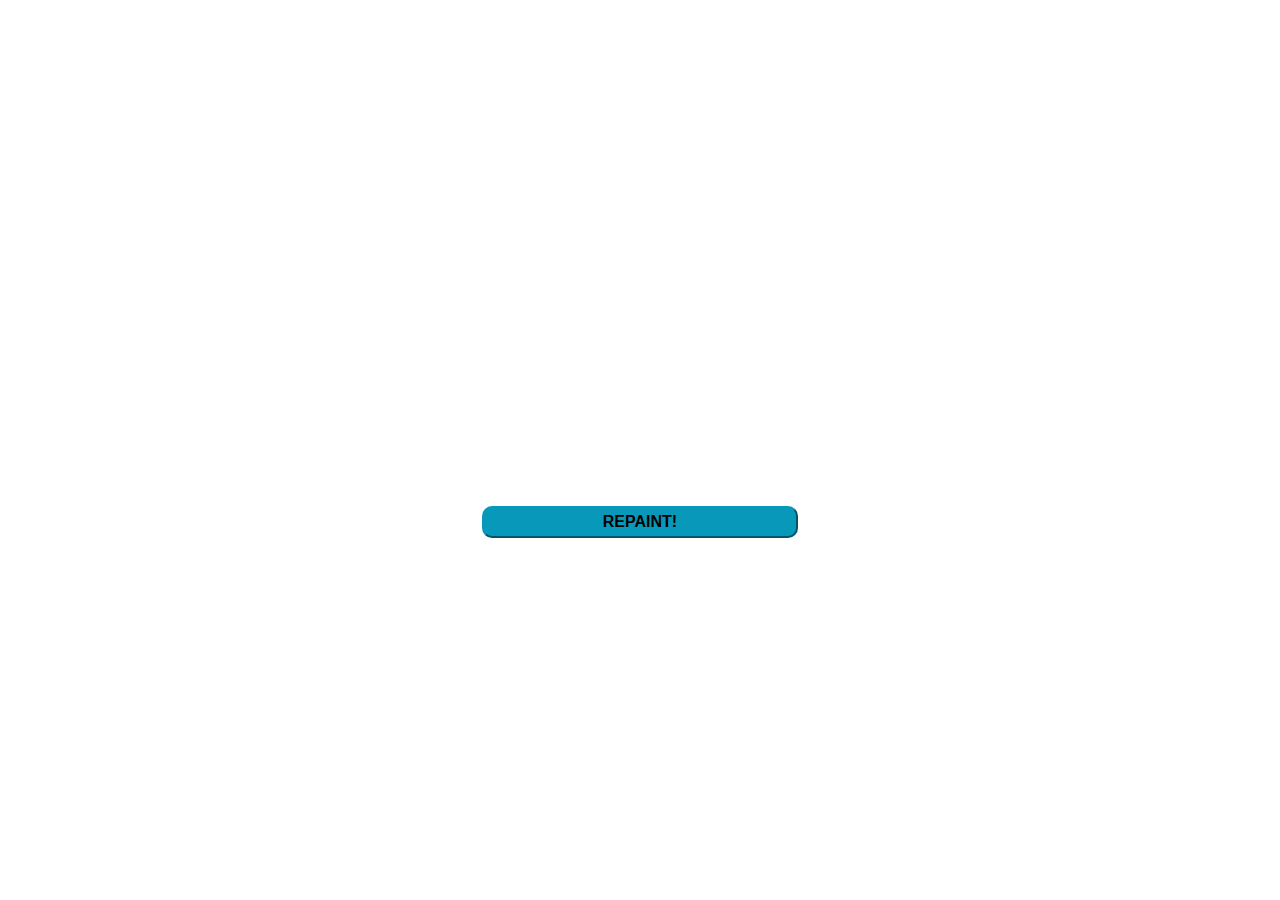
<file: RepaintBackgroundColor/index.html>
<html>

<head>
    <link rel="stylesheet" type="text/css" href="style.css">

</head>

<body>
    <button onclick="changeColor()"><b>REPAINT!</b></button>
</body>

<script>
    function getRandomColor() {
        let letters = '0123456789ABCDEF';
        let color = '#';
        for (let i = 0; i < 6; i++) {
            color += letters[Math.floor(Math.random() * 16)];
        }
        return color;
    }
    function changeColor() {
        let newColor = getRandomColor();
        document.body.style.backgroundColor = newColor;
    }
</script>

</html>
</file>
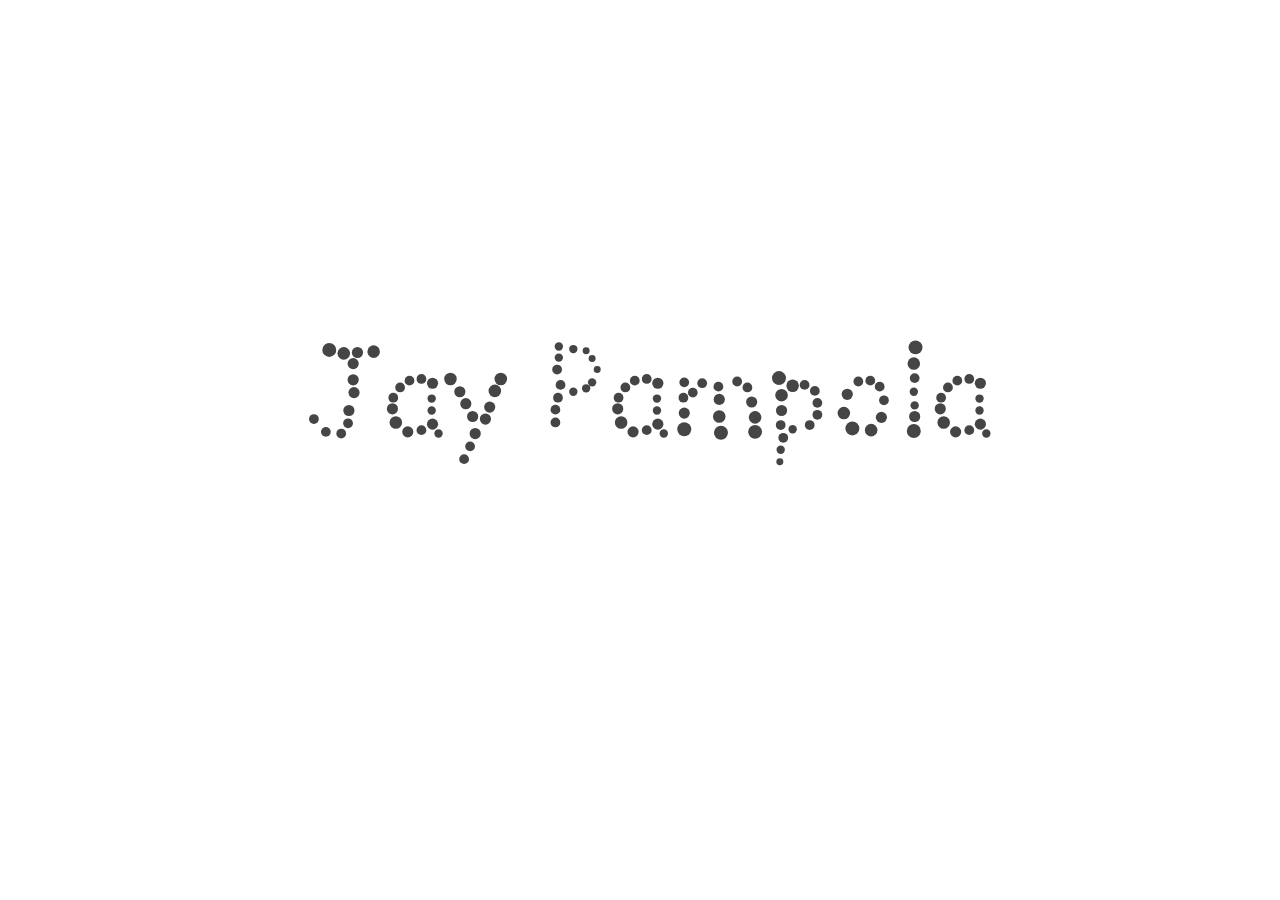
<file: ResponsiveMouseCursor/index.html>
<!DOCTYPE html>
<html>

<head>
    <script type="text/javascript" src="https://code.jquery.com/jquery-1.10.2.min.js"></script>
    <script type="text/javascript" src="alphabet.js"></script>
    <link rel="stylesheet" type="text/css" href="style.css">
</head>

<body>
    <canvas id="myCanvas"></canvas>

    <script type="text/javascript" src="bubbles.js"></script>
    <script type="text/javascript" src="index.js"></script>
</body>

</html>
</file>
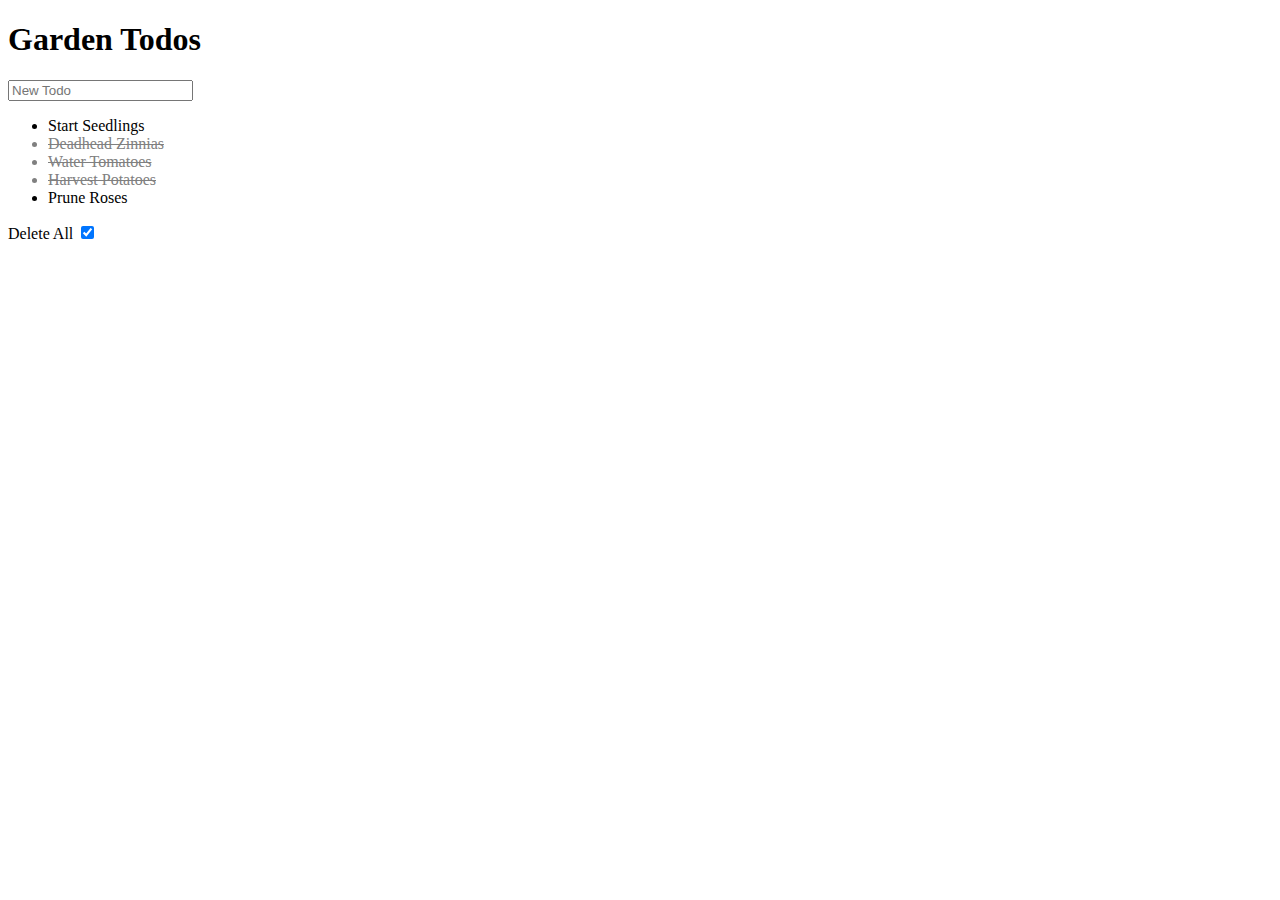
<file: codingExercise52.html>
<!DOCTYPE html>
<html>

<head>
    <title>Todos</title>
    <link rel="stylesheet" href="codingExercise52.css">
    <script type="text/javascript" src="codingExercise52.js"></script>
</head>

<body>
    <h1>Garden Todos</h1>
    <input type="text" placeholder="New Todo">
    <ul>
        <li>Start Seedlings</li>
        <li class="done">Deadhead Zinnias</li>
        <li class="done">Water Tomatoes</li>
        <li class="done">Harvest Potatoes</li>
        <li>Prune Roses</li>
    </ul>
    <label>Delete All</label>
    <input type="checkbox" id="scales" name="scales" checked>

</body>

</html>
</file>
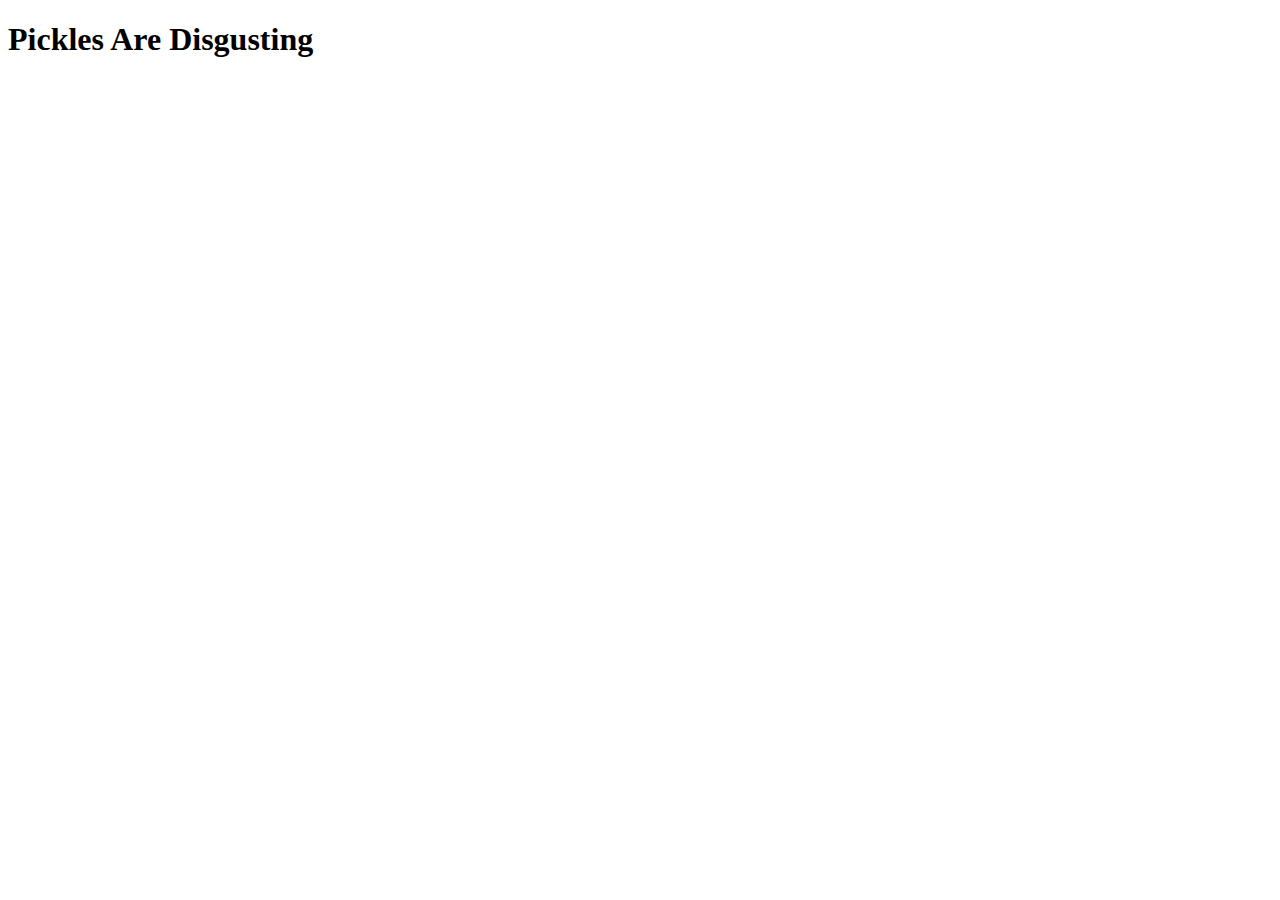
<file: codingExercise53.html>
<!DOCTYPE html>
<html lang="en">

<head>
    <meta charset="UTF-8">
    <meta http-equiv="X-UA-Compatible" content="IE=edge">
    <meta name="viewport" content="width=device-width, initial-scale=1.0">
    <title>Pickles</title>


</head>

<body>
    <!--PLEASE LEAVE THIS LINE ALONE! MAKE YOUR CHANGES USING JAVASCRIPT!!-->
    <h1>Pickles Are <span>Delicious</span></h1>

    <!--LEAVE THESE LINES ALONE, PLEASE! THEY MAKE THE LIVE PREVIEW WORK!-->
    <script type="text/javascript" src="codingExercise53.js"> </script>
</body>

</html>
</file>
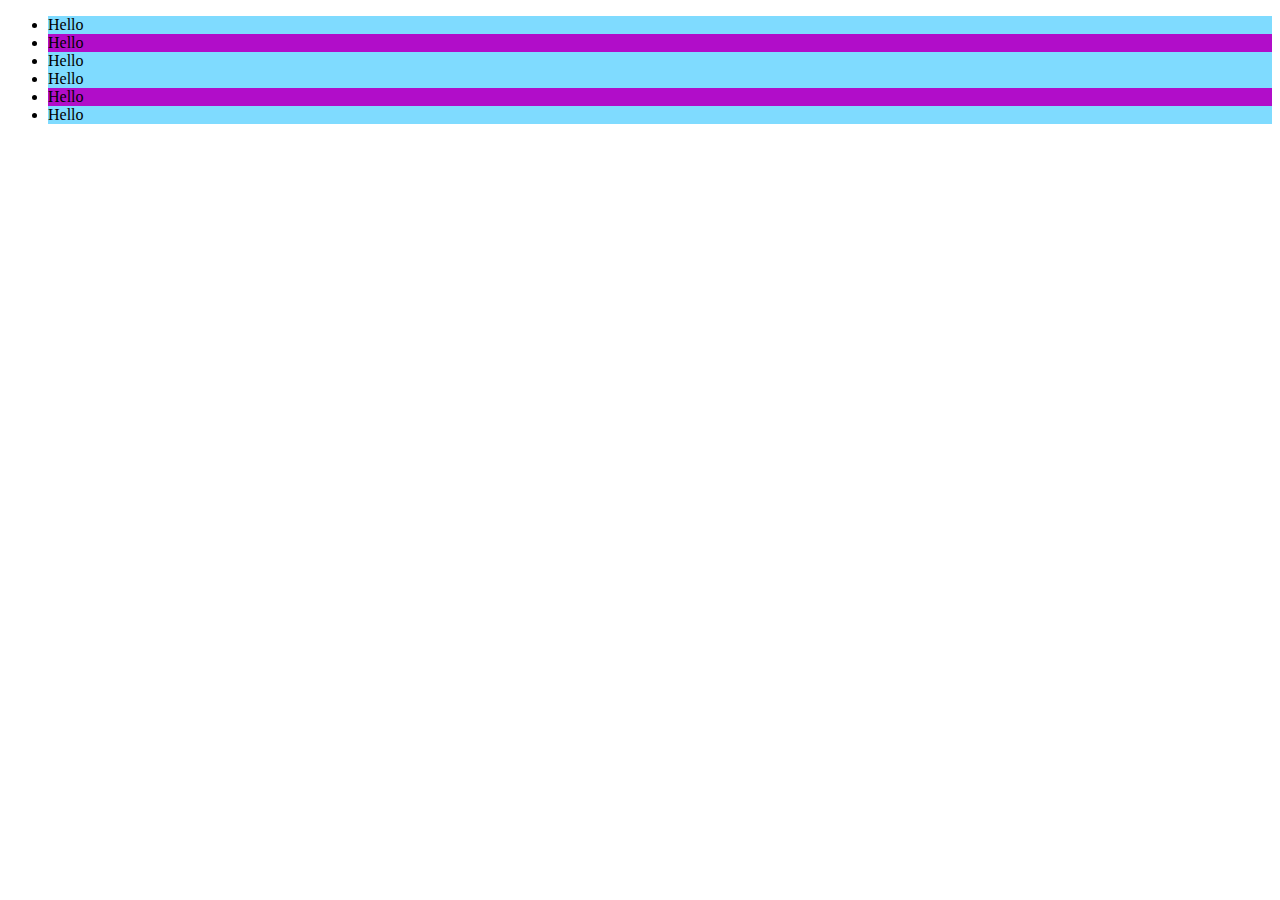
<file: codingExercise57.html>
<!DOCTYPE html>
<html lang="en">

<head>
    <meta charset="UTF-8">
    <meta http-equiv="X-UA-Compatible" content="IE=edge">
    <meta name="viewport" content="width=device-width, initial-scale=1.0">
    <title>ClassList Practice</title>
    <style>
        /*No need to touch anything in this file:*/
        li {
            background-color: #B10DC9;
        }

        .highlight {
            background-color: #7FDBFF;
        }
    </style>
</head>

<body>
    <!--LEAVE THIS FILE ALONE!-->
    <ul>
        <li>Hello</li>
        <li class="highlight">Hello</li>
        <li>Hello</li>
        <li>Hello</li>
        <li class="highlight">Hello</li>
        <li>Hello</li>
    </ul>

    <script type="text/javascript" src="codingExercise57.js"></script>
</body>

</html>
</file>
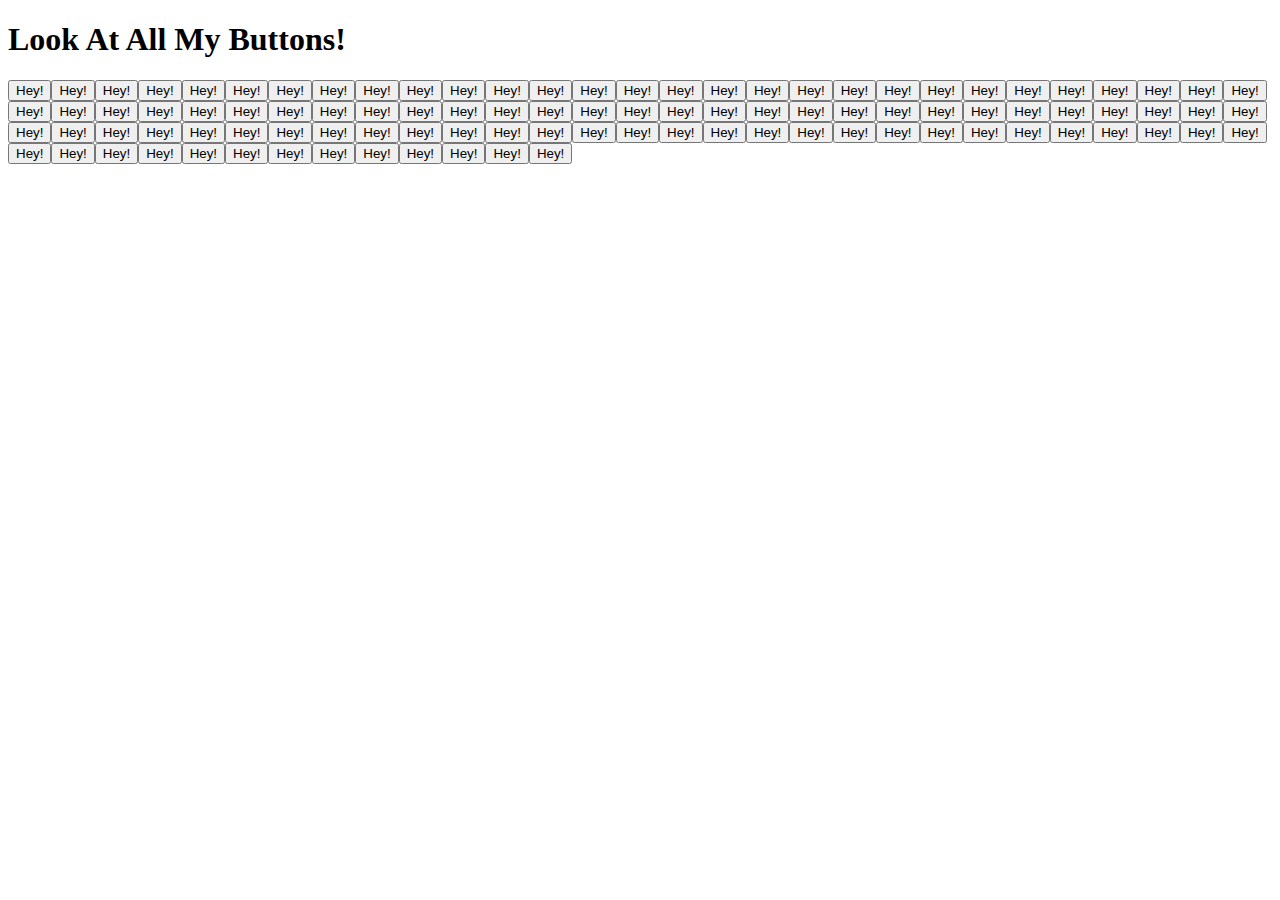
<file: codingExercise58.html>
<!DOCTYPE html>
<html lang="en">

<head>
    <meta charset="UTF-8">
    <meta http-equiv="X-UA-Compatible" content="IE=edge">
    <meta name="viewport" content="width=device-width, initial-scale=1.0">
    <title>100 Buttons</title>
</head>

<body>
    <!--DO NOT TOUCH THIS FILE PLEASE!-->
    <h1>Look At All My Buttons!</h1>
    <div id="container">

    </div>

    <script type="text/javascript" src="codingExercise58.js"></script>
</body>

</html>
</file>
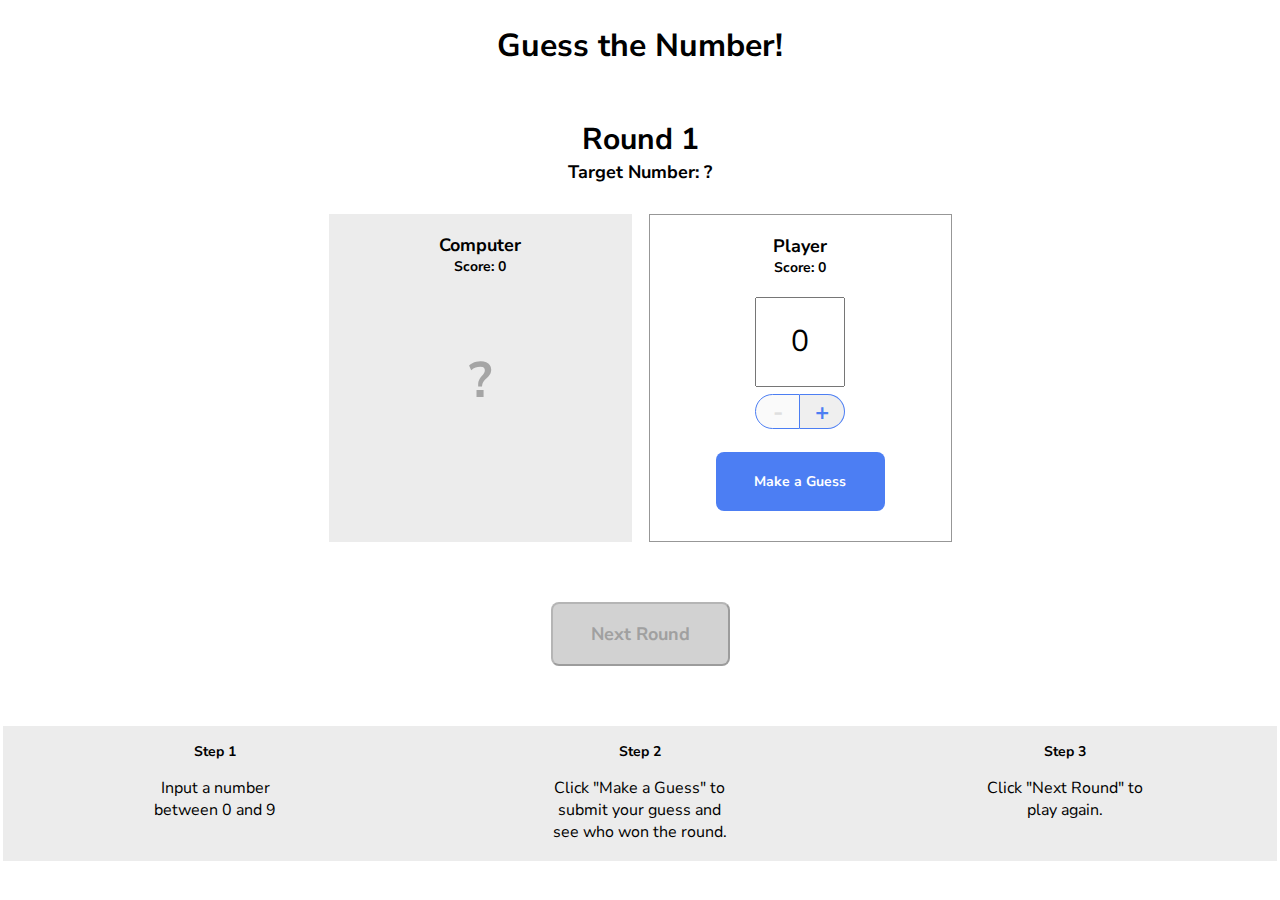
<file: codeChallenge101/numGuesser.html>
<!doctype html>

<html>

<head>
  <title>Number Guesser</title>
  <link href="https://fonts.googleapis.com/css?family=Nunito+Sans:400,700" rel="stylesheet">
  <link rel="stylesheet" href="numGuesserStyle.css">
</head>

<body>
  <div class="game-container">
    <header>
      <h1>Guess the Number!</h1>
    </header>

    <div class="rounds">
      <p class="round-label">Round <span id="round-number">1</span></p>
      <p class="guess-label">Target Number: <span id="target-number">?</span></p>
    </div>

    <div class="guessing-area">
      <div class="guess computer-guess">
        <div class="guess-title">
          <p class="guess-label">Computer</p>
          <p class="score-label">Score: <span id="computer-score">0</span></p>
        </div>
        <p id="computer-guess">?</p>
        <p class="winning-text" id="computer-wins"></p>
      </div>
      <div class="guess human-guess">
        <div class="guess-title">
          <p class="guess-label">Player</p>
          <p class="score-label">Score: <span id="human-score">0</span></p>
        </div>
        <input type="number" id="human-guess" min=0 max=9 value=0>
        <div class="number-controls">
          <button class="number-control left" id="subtract" disabled>-</button>
          <button class="number-control right" id="add">+</button>
        </div>
        <button class="button" id="guess">Make a Guess</button>
      </div>
    </div>

    <div class="next-round-container">
      <button class="button" id="next-round" disabled>Next Round</button>
    </div>

  </div>

  <div class="instructions">
    <div class="instruction">
      <h3>Step 1</h3>
      <p>Input a number between 0 and 9</p>
    </div>
    <div class="instruction">
      <h3>Step 2</h3>
      <p>Click "Make a Guess" to submit your guess and see who won the round.</p>
    </div>
    <div class="instruction">
      <h3>Step 3</h3>
      <p>Click "Next Round" to play again.</p>
    </div>
  </div>

  <script type="text/javascript" src="numGuesser.js"></script>
  <script type="text/javascript" src="numGuesser-2.js"></script>
</body>

</html>
</file>
<file: RepaintBackgroundColor/style.css>
button {
    background-color: #0899ba;
    display: block;
    margin-left: auto;
    margin-right: auto;
    width: 25%;
    margin-top: 40%;
    font-size: 16px;
    padding: 5px;
    border-radius: 10px;
    border-color: #0899ba;
}

button:hover {
    color: white;
    background-color: #0f80aa;
    cursor: pointer;
    width: 26%;
    height: 5%;
}

button:active {
    color: black;
    background-color: #04a6c2;
    cursor: pointer;
    width: 27%;
    height: 6%;
}
</file>
<file: ResponsiveMouseCursor/style.css>
* {
    box-sizing: border-box;
}

.footer {
    font-family: Helvetica, sans-serif;
    height: 100px;
    width: 100%;
    position: fixed;
    bottom: 0px;
    display: flex;
    align-items: center;
    justify-content: center;
}

.button {
    width: 150px;
    height: 50px;
    display: flex;
    align-items: center;
    justify-content: center;
    border: 2px solid rgb(32, 64, 86);
    color: rgb(32, 64, 86);
    transition: background-color 0.2s, color 0.2s;
}

canvas:hover {
    cursor: pointer;
    /*background-color: rgb(32, 64, 86); */
    color: white;
    transition: background-color 0.2s, color 0.2s;
}
</file>
<file: codingExercise52.css>
/* CSS Coding Exercise 52

/* No need to change anythign in here! */
.done {
    color: grey;
    text-decoration: line-through;
}
</file>
<file: codeChallenge101/numGuesserStyle.css>
* {
  font-family: 'Nunito Sans';
  box-sizing: border-box;
}

body {
  margin: 0 auto;
  padding: 3px;
  background-color: #fff;
}

.game-container {
  max-width: 640px;
  margin: 0 auto;
  text-align: center;
}

header {
  display: flex;
  justify-content: center
}

.rounds {
  display: flex;
  flex-direction: column;
  align-items: center;
  margin-bottom: 30px;
}

.round-label {
  font-size: 30px;
  font-weight: 700;
  margin-bottom: 0px;
}

.guess {
  min-width: 303px;
  height: 328px;
  display: flex;
  flex-direction: column;
  align-items: center;
  padding: 19px;
}

.guessing-area {
  display: flex;
  justify-content: space-around;
  align-items: flex-start;
  margin-bottom: 60px;
}

.guess-title {
  display: flex;
  flex-direction: column;
  align-items: center;
  justify-content: flex-start;
  margin-bottom: 20px;
}

.guess-label {
  font-size: 18px;
  font-weight: 700;
  margin: 0;
}

.score-label {
  font-size: 14px;
  font-weight: 700;
  margin: 0;
}

.target-guess {
  display: flex;
  flex-direction: column;
  align-items: center;
  justify-content: flex-start;
}

.computer-guess {
  background-color: #ececec;
}

#computer-guess {
  font-size: 50px;
  font-weight: 700;
  color: #a5a5a5;
}

.human-guess {
  border: 1px solid #979797;
}

.guess input {
  height: 90px;
  width: 90px;
  font-size: 30px;
  text-align: center;
  margin: 0 auto;
  margin-bottom: 7px;
}

.number-controls {
  font-size: 0;
  margin-bottom: 23px;
}

.number-control {
  border: solid 1px #4c7ef3;
  display: inline-block;
  width: 45px;
  height: 35px;
  font-size: 24px;
  font-weight: 700;
  color: #4c7ef3;
  cursor: pointer;
}

.number-controls button[disabled] {
  color: #dfdfdf;
  cursor: default;
}

.left {
  border-top-left-radius: 22.5px;
  border-bottom-left-radius: 22.5px;
}

.right {
  border-top-right-radius: 22.5px;
  border-bottom-right-radius: 22.5px;
  border-left-width: 0px;
}

.left:hover,
.right:hover {
  background-color: #608cf3;
  color: white;
}

.controls {
  display: flex;
  justify-content: space-around;
}

.button {
  background-color: #4c7ef3;
  color: #fff;
  cursor: pointer;
  border-radius: 8px;
}

.button:hover {
  background-color: #6791f3;
}

.button:active {
  background-color: #1a5bf3
}

#guess {
  padding: 20px;
  width: 169px;
  height: 59px;
  border: none;
  font-weight: 700;
  font-size: 14px;
}

input[type=number]::-webkit-inner-spin-button {
  -webkit-appearance: none;
}

#next-round {
  width: 179px;
  height: 64px;
  font-size: 18px;
  font-weight: bold;
  margin-left: auto;
  margin-right: auto;
  margin-bottom: 60px;
}

.button[disabled] {
  background-color: #d2d2d2;
  color: #a0a0a0;
  cursor: default;
}

.instructions {
  background-color: #ececec;
  width: 100%;
  display: flex;
  justify-content: space-around;
}

.instruction {
  width: 180px;
  padding: 2px;
  text-align: center;
}

.instructions h3 {
  font-size: 14px;
}


.winning-text,
.winning-text[disabled] {
  color: #ec3636;
  font-weight: 700;
}
</file>
